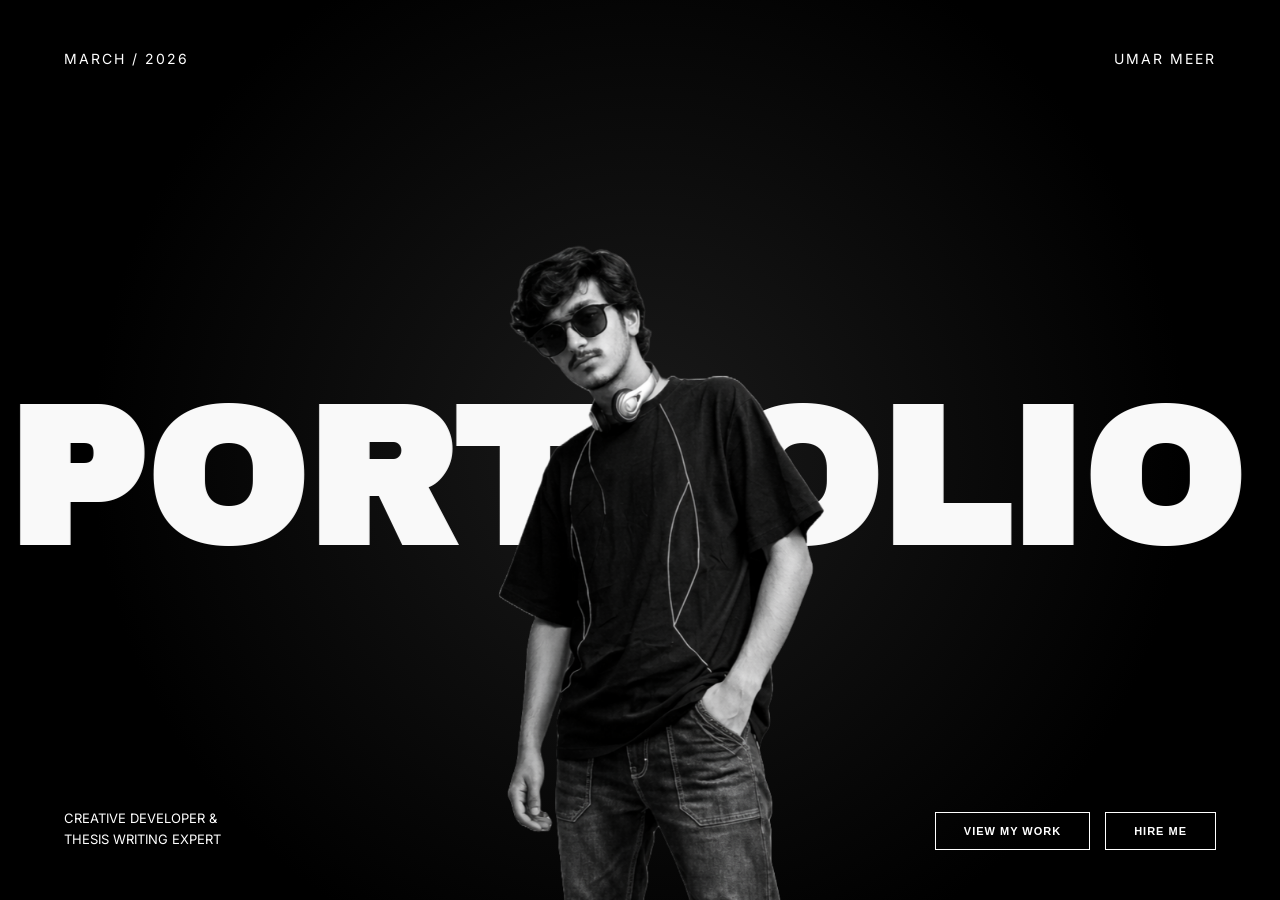
<file: index.html>
<!DOCTYPE html>
<html lang="en">
<head>
    <meta charset="UTF-8">
    <meta name="viewport" content="width=device-width, initial-scale=1.0">
    <title>Umar Meer | Creative Developer</title>
    <link href="https://fonts.googleapis.com/css2?family=Archivo+Black&family=Inter:wght@400;700&display=swap" rel="stylesheet">
    <link rel="stylesheet" href="style.css">
</head>
<body>

    <div class="hero-wrapper">
        <h1 class="big-text">PORTFOLIO</h1>

        <img src="umar-hero.png" alt="Umar Meer" class="main-image" id="hero-img">

        <div class="top-details">
            <p>MARCH / 2026</p>
            <p>UMAR MEER</p>
        </div>

        <div class="bottom-details">
            <p class="desc-left">Creative Developer & <br> Thesis Writing Expert</p>
            <div class="buttons">
               <a href="work.html" style="text-decoration: none;">
    <button id="view-work">VIEW MY WORK</button>
</a>
                <a href="hire.html" style="text-decoration: none;">
    <button id="hire-me">HIRE ME</button>
</a>
            </div>
        </div>
    </div>

    <script src="https://cdnjs.cloudflare.com/ajax/libs/gsap/3.12.2/gsap.min.js"></script>
    <script src="script.js"></script>
</body>
</html>
</file>
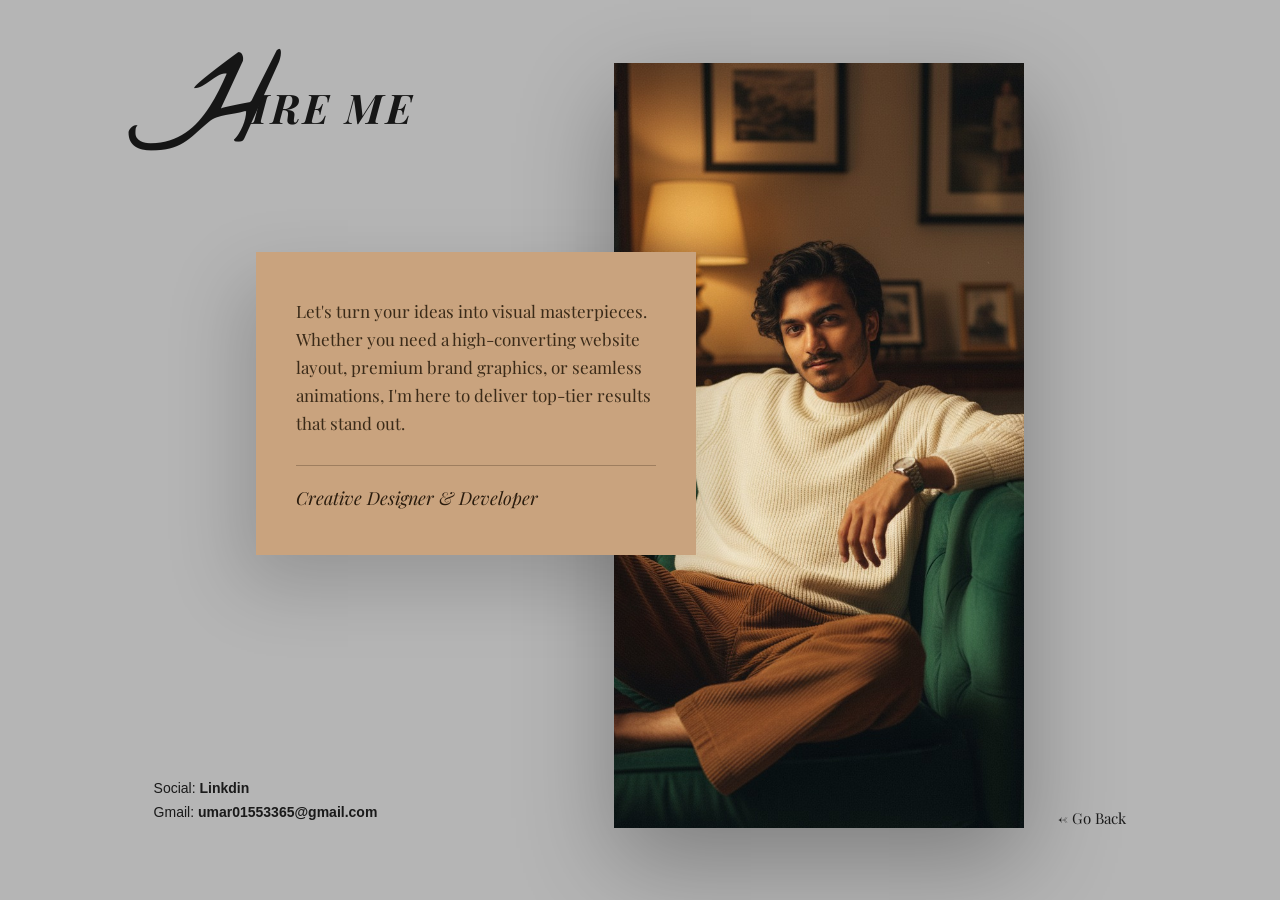
<file: hire.html>
<!DOCTYPE html>
<html lang="en">
<head>
<meta charset="UTF-8">
<meta name="viewport" content="width=device-width, initial-scale=1.0">
<title>Hire Umar Meer</title>
<!-- Google Fonts: Playfair Display for text and La Belle Aurore for that beautiful cursive H -->
<link href="https://fonts.googleapis.com/css2?family=La+Belle+Aurore&family=Playfair+Display:ital,wght@0,400;0,700;1,400;1,600&display=swap" rel="stylesheet">
<link rel="stylesheet" href="style.css">
</head>
<body>

<div class="hire2-page">

  <!-- Main Content Layer (Box and Text) -->
  <div class="hire2-left">
    <h1 class="hire2-heading"><span class="big-h">H</span><span class="rest">IRE ME</span></h1>

    <div class="hire2-box">
      <p class="hire2-desc">Let's turn your ideas into visual masterpieces. Whether you need a high-converting website layout, premium brand graphics, or seamless animations, I'm here to deliver top-tier results that stand out.</p>
      <div class="hire2-rule"></div>
      <p class="hire2-tagline">Creative Designer &amp; Developer</p>
    </div>

    <div class="hire2-socials">
      <p>Social: <a href="https://www.linkedin.com/in/umar-meer/" target="_blank" class="hire2-link">Linkdin</a></p>
      <p>Gmail: <a href="mailto:umar01553365@gmail.com" class="hire2-link">umar01553365@gmail.com</a></p>
    </div>

    <!-- Arrow added here -->
    <a href="index.html" class="hire2-back">&larr; Go Back</a>
  </div>

  <!-- Picture Layer (Strictly behind the brown box edge) -->
  <div class="hire2-image-wrap">
    <img src="hireme.jpg" alt="Umar Meer" class="hire2-image">
  </div>

</div>

</body>
</html>
</file>
<file: style.css>
* { margin: 0; padding: 0; box-sizing: border-box; }

body {
    background-color: #000;
    color: #fff;
    /* Aristide jaisa premium font */
    font-family: 'Archivo Black', sans-serif; 
    overflow: hidden;
    height: 100vh;
}

.hero-wrapper {
    position: relative;
    width: 100%;
    height: 100vh;
    display: flex;
    justify-content: center;
    align-items: flex-end; /* Center ki jagah flex-end kar dia taake image niche lag jaye */
    background: radial-gradient(circle at center, #1a1a1a 0%, #000 70%);
    perspective: 1000px;
}

.big-text {
       font-size: 15vw; /* Size thoda aur bara */
    color: #fff; /* Rang bilkul White */
    position: absolute;
    bottom: 35%; /* Text ko thoda upar karne ke liye */
    z-index: 1;
}

.main-image {
    height: 85vh; /* Image ka size thoda adjust kia */
    display: block;
    margin-bottom: 0; /* Bilkul niche jorne ke liye */
    position: relative;
    z-index: 2;
}


/* 3. Top Details (White & Clean) */
.top-details {
    position: absolute;
    top: 50px;
    width: 90%;
    display: flex;
    justify-content: space-between;
    font-size: 14px;
    z-index: 3;
    font-family: 'Inter', sans-serif;
    letter-spacing: 2px;
}

/* 4. Bottom Details */
.bottom-details {
    position: absolute;
    bottom: 50px;
    width: 90%;
    display: flex;
    justify-content: space-between;
    align-items: flex-end;
    z-index: 3;
}

.desc-left { 
    font-size: 13px; 
    line-height: 1.6; 
    color: #fff; /* Text white kar dia */
    text-transform: uppercase; 
    font-family: 'Inter', sans-serif;
    max-width: 300px;
}

/* 5. Buttons (Aristide Style) */
.buttons { display: flex; gap: 15px; }

button {
    background: transparent;
    border: 1px solid #fff; /* Safaid border */
    color: #fff;
    padding: 12px 28px;
    cursor: pointer;
    font-size: 11px;
    font-weight: 700;
    letter-spacing: 1px;
    transition: all 0.4s ease;
    text-transform: uppercase;
}

button:hover { 
    background: #fff; 
    color: #000; 
    transform: scale(1.05); /* Thora bara hoga hover par */
}
/* Picture par halka sa glow aur lift */
.main-image {
    transition: transform 0.6s cubic-bezier(0.23, 1, 0.32, 1);
}

.main-image:hover {
    transform: scale(1.02) translateY(-10px);
    filter: drop-shadow(0 30px 60px rgba(255,255,255,0.1));
}

/* Buttons ka smooth "Fill" effect */
button {
    position: relative;
    overflow: hidden;
    z-index: 1;
}

button::before {
    content: '';
    position: absolute;
    top: 0; left: 0; width: 0%; height: 100%;
    background: #fff;
    transition: 0.4s ease;
    z-index: -1;
}

button:hover::before {
    width: 100%;
}
* { margin: 0; padding: 0; box-sizing: border-box; }

* { margin: 0; padding: 0; box-sizing: border-box; }


















/* ============================================================
   ══ SCREENSHOT 2 PERFECT MATCH LAYOUT CONTROLS ══
   ============================================================ */
:root {
  /* ══ IMAGE POSITION & OVERLAP (Screenshot 2 jisa seamless overlap) ══ */
  --image-width: 410px;          
  --image-height: 85vh;          
  --image-position-top: 7vh;     
  --image-position-left: 48vw;   /* Left par shift kiya taake box ke peeche overlap kare */

  /* ══ LEFT ELEMENTS POSITIONING ══ */
  --heading-top: 6vh;
  --heading-left: 10vw;
  --heading-big-font-size: 11vw;  /* Bada aur flowy signature loop look */
  --heading-rest-font-size: 3.2vw;

  /* ══ BROWN CONTENT BOX OVERLAP ══ */
  --box-top: 28vh;
  --box-left: 20vw;               /* Right side se image ke upar charhega */
  --box-max-width: 440px;
  --box-padding: 45px 40px;
  --box-bg-color: #c9a37e;

  /* ══ FOOTER ELEMENTS ══ */
  --socials-bottom: 8vh;
  --socials-left: 12vw;
  --socials-font-size: 14px;

  --back-btn-bottom: 8vh;
  --back-btn-right: 12vw;         /* Corner me arrow ke sath alignment */
  --back-btn-font-size: 15px;
}

/* ══ GLOBAL RESET ══ */
* { margin: 0; padding: 0; box-sizing: border-box; }

.hire2-page {
  width: 100vw;
  height: 100vh;
  background: #b5b5b5; /* Rich silver/grey tint from screenshot 2 */
  overflow: hidden;
  position: relative;
  font-family: 'Inter', sans-serif;
}

/* LEFT SIDE LAYER */
.hire2-left {
  position: absolute;
  inset: 0;
  width: 100%;
  height: 100%;
  z-index: 10; /* Ensures box stays ON TOP of the image */
  pointer-events: none;
}
.hire2-left * { pointer-events: all; }

/* ══ FONT STYLE ADJUSTMENT FOR "HIRE ME" ══ */
.hire2-heading {
  position: absolute;
  top: var(--heading-top);
  left: var(--heading-left);
  color: #161616;
  line-height: 0.7;
  white-space: nowrap;
}
.hire2-heading .big-h {
  font-family: 'La Belle Aurore', cursive; /* Exact loop and wave cursive font style */
  font-size: var(--heading-big-font-size);
  font-weight: 400;
  display: inline-block;
  transform: translateY(2vh); /* Adjusting loop depth */
}
.hire2-heading .rest {
  font-family: 'Playfair Display', serif;
  font-style: italic;
  font-weight: 700;
  font-size: var(--heading-rest-font-size);
  letter-spacing: 3px;
  margin-left: -15px;
}

/* BROWN BOX OVERLAPPING STRATEGY */
.hire2-box {
  position: absolute;
  top: var(--box-top);
  left: var(--box-left);
  background: var(--box-bg-color);
  padding: var(--box-padding);
  width: 100%;
  max-width: var(--box-max-width);
  box-shadow: -15px 30px 70px rgba(0,0,0,0.18); /* Left shadow gradient */
  transition: box-shadow .4s ease, transform .4s ease;
}
.hire2-box:hover {
  box-shadow: -20px 40px 90px rgba(0,0,0,.4);
  transform: translateY(-4px);
}
.hire2-desc {
  font-family: 'Playfair Display', serif; /* Matching screenshot typography */
  font-size: 17px;
  line-height: 1.65;
  color: #3a2a18;
  margin-bottom: 28px;
}
.hire2-rule {
  width: 100%;
  height: 1px;
  background: rgba(58,42,24,.3);
  margin-bottom: 20px;
}
.hire2-tagline {
  font-family: 'Playfair Display', serif;
  font-style: italic;
  font-size: 18px;
  color: #2a1c0e;
}

/* SOCIALS */
.hire2-socials {
  position: absolute;
  bottom: var(--socials-bottom);
  left: var(--socials-left);
  font-size: var(--socials-font-size);
  color: #1a1a1a;
}
.hire2-socials p { margin-bottom: 8px; }

.hire2-link {
  position: relative;
  color: #1a1a1a;
  text-decoration: none;
  font-weight: 600;
  display: inline-block;
}
.hire2-link::after {
  content: '';
  position: absolute;
  left: 0; bottom: -3px;
  width: 0%; height: 1.5px;
  background: #1a1a1a;
  transition: width .4s cubic-bezier(.23,1,.32,1);
}
.hire2-link:hover::after { width: 100%; }

/* GO BACK WITH ARROW POSITION */
.hire2-back {
  position: absolute;
  bottom: var(--back-btn-bottom);
  right: var(--back-btn-right);
  font-family: 'Playfair Display', serif;
  font-size: var(--back-btn-font-size);
  color: #1a1a1a;
  text-decoration: none;
  display: flex;
  align-items: center;
  gap: 8px;
  transition: transform .3s ease;
}
.hire2-back:hover { transform: translateX(-5px); }

/* IMAGE LAYER UNDER THE BOX EFFECT */
.hire2-image-wrap {
  position: absolute;
  top: var(--image-position-top);
  left: var(--image-position-left);
  width: var(--image-width);
  height: var(--image-height);
  overflow: hidden;
  z-index: 1; /* Box ke exact peeche hidden side layers */
  box-shadow: 0 35px 90px rgba(0, 0, 0, 0.3);
}
.hire2-image {
  width: 100%;
  height: 100%;
  object-fit: cover;
  display: block;
  transition: transform .6s cubic-bezier(.23,1,.32,1);
}
.hire2-image:hover {
  transform: scale(1.03);
}

/* ══ MOBILE RESPONSIVE VIEW ══ */
@media (max-width: 768px) {
  .hire2-page { display: flex; flex-direction: column; height: auto; min-height: 100vh; overflow-y: auto; }
  .hire2-left { position: static; width: 100%; padding: 40px 24px; display: flex; flex-direction: column; height: auto; }
  .hire2-image-wrap { position: relative; width: 90%; height: 50vh; margin: 20px auto; top: 0; left: 0; }
  .hire2-heading { position: static; white-space: normal; text-align: center; margin-bottom: 4vh; }
  .hire2-heading .big-h { font-size: 80px; transform: none; }
  .hire2-heading .rest { font-size: 28px; margin-left: 0; }
  .hire2-box { position: static; max-width: 100%; margin-bottom: 40px; }
  .hire2-socials { position: static; margin-top: 20px; text-align: center; }
  .hire2-back { position: static; display: block; text-align: center; margin-top: 30px; margin-bottom: 20px; }
}










* { margin: 0; padding: 0; box-sizing: border-box; }

body {
  background-color: #000000;
  color: #fff;
  font-family: 'Archivo Black', sans-serif;
  overflow: hidden;
  height: 100vh;
}

/* ══ INDEX PAGE ══ */
.hero-wrapper {
  position: relative; width: 100%; height: 100vh;
  display: flex; justify-content: center; align-items: flex-end;
  background: radial-gradient(circle at center, #1a1a1a 0%, #000 70%);
}
.big-text { font-size: 15vw; color: #fff; position: absolute; bottom: 35%; z-index: 1; }
.main-image {
  height: 85vh; display: block; margin-bottom: 0;
  position: relative; z-index: 2;
  transition: transform 0.6s cubic-bezier(0.23,1,0.32,1);
}
.main-image:hover { transform: scale(1.02) translateY(-10px); filter: drop-shadow(0 30px 60px rgba(255,255,255,0.1)); }
.top-details { position: absolute; top: 50px; width: 90%; display: flex; justify-content: space-between; font-size: 14px; z-index: 3; font-family: 'Inter', sans-serif; letter-spacing: 2px; }
.bottom-details { position: absolute; bottom: 50px; width: 90%; display: flex; justify-content: space-between; align-items: flex-end; z-index: 3; }
.desc-left { font-size: 13px; line-height: 1.6; color: #fff; text-transform: uppercase; font-family: 'Inter', sans-serif; max-width: 300px; }
.buttons { display: flex; gap: 15px; }
button {
  background: transparent; border: 1px solid #fff; color: #fff;
  padding: 12px 28px; cursor: pointer; font-size: 11px; font-weight: 700;
  letter-spacing: 1px; transition: all 0.4s ease; text-transform: uppercase;
  position: relative; overflow: hidden; z-index: 1;
}
button::before { content: ''; position: absolute; top: 0; left: 0; width: 0%; height: 100%; background: #fff; transition: 0.4s ease; z-index: -1; }
button:hover::before { width: 100%; }
button:hover { color: #000; transform: scale(1.05); }

/* ══ HIRE PAGE ══ */
.hire-container { height: 100vh; display: flex; flex-direction: column; justify-content: center; align-items: center; text-align: center; background-color: #000; color: #fff; padding: 20px; }
.hire-title { font-family: 'Archivo Black', sans-serif; font-size: 8vw; line-height: 1; margin-bottom: 50px; }
.contact-info { display: flex; gap: 50px; margin-bottom: 40px; }
.info-item span { font-size: 12px; color: #888; letter-spacing: 2px; }
.info-item p { font-size: 20px; font-weight: bold; margin-top: 10px; }
.social-links-container { margin-top: 30px; display: flex; flex-direction: column; align-items: center; gap: 15px; }
.social-links-container span { font-size: 12px; color: #888; letter-spacing: 2px; }
.social-links { display: flex; gap: 20px; margin-top: 10px; }
.social-btn { display: inline-block; color: #fff !important; text-decoration: none; border: 1px solid rgba(255,255,255,0.3); padding: 10px 25px; font-size: 11px; letter-spacing: 1px; transition: all 0.3s ease; }
.social-btn:hover { background: #fff; color: #000 !important; border-color: #fff; }
.back-btn { margin-top: 50px; color: #888; text-decoration: none; font-size: 14px; }
.email-link { color: white; text-decoration: none; transition: opacity 0.3s; }
.email-link:hover { opacity: 0.7; }

/* ══ WORK PAGE ══ */
.w-page { width: 100vw; height: 100vh; background: #060606; overflow: hidden; display: flex; flex-direction: column; align-items: center; justify-content: center; }

.w-nav { position: fixed; top: 0; left: 0; right: 0; display: flex; justify-content: space-between; align-items: center; padding: 22px 44px; z-index: 50; pointer-events: none; }
.w-nav * { pointer-events: all; }
.w-nav-back { font-family: 'Inter', sans-serif; font-size: 11px; letter-spacing: 2px; color: rgba(255,255,255,0.45); text-decoration: none; transition: color .3s; }
.w-nav-back:hover { color: #fff; }
.w-nav-title { font-family: 'Inter', sans-serif; font-size: 10px; letter-spacing: 5px; color: rgba(255,255,255,0.2); }
.w-nav-count { font-family: 'Inter', sans-serif; font-size: 11px; letter-spacing: 2px; color: rgba(255,255,255,0.35); }

.w-container { width: 100vw; height: 100vh; display: flex; align-items: center; overflow: hidden; cursor: grab; position: relative; }
.w-container.dragging { cursor: grabbing; }

.w-track {
  display: flex; align-items: center;
  height: 36vh; /* Change 1: half height */
  padding: 0 8vw; gap: 5px;
  transition: transform .7s cubic-bezier(.19,1,.22,1);
  will-change: transform; flex-shrink: 0;
}

/* Change 2: double width, Change 3: rounded corners */
.w-strip {
  width: 120px;
  flex-shrink: 0; position: relative; overflow: hidden;
  cursor: pointer;
  border-radius: 12px; /* Change 3 */
  transition: width .8s cubic-bezier(.19,1,.22,1), transform .4s ease, box-shadow .4s ease;
  background: #111;
}
.w-strip img {
  position: absolute; top: 0; left: 0;
  width: 100%; height: 100%; object-fit: cover;
  filter: grayscale(100%) brightness(.4);
  transition: filter .5s ease, transform .5s ease;
  transform: scale(1.06); pointer-events: none;
}
.w-strip-num {
  position: absolute; bottom: 10px; left: 0; right: 0; text-align: center;
  font-family: 'Inter', sans-serif; font-size: 9px; letter-spacing: 1px;
  color: rgba(255,255,255,.3); z-index: 2; transition: opacity .3s;
}

/* Change 4: hover = lift + glow only, no expand */
.w-strip:hover {
  transform: translateY(-8px);
  box-shadow: 0 14px 40px rgba(255,255,255,.14), 0 0 0 1px rgba(255,255,255,.08);
}
.w-strip:hover img { filter: grayscale(40%) brightness(.65); transform: scale(1.02); }

/* active = small width increase + stronger glow */
.w-strip.active {
  width: 160px;
  transform: translateY(-10px);
  box-shadow: 0 18px 50px rgba(255,255,255,.2), 0 0 0 1px rgba(255,255,255,.15);
}
.w-strip.active img { filter: grayscale(0%) brightness(.85); transform: scale(1); }
.w-strip.active .w-strip-num { opacity: 0; }

.w-track.has-active .w-strip:not(.active) img { filter: grayscale(100%) brightness(.18); }
.w-track.has-active .w-strip:not(.active) { box-shadow: none; transform: translateY(0); }

.w-footer { position: fixed; bottom: 0; left: 0; right: 0; display: flex; justify-content: space-between; padding: 18px 44px; font-family: 'Inter', sans-serif; font-size: 8px; letter-spacing: 2px; color: rgba(255,255,255,.18); pointer-events: none; z-index: 50; }

/* ══ EXPLORE — Aristide Style ══ */
/* Change 5+6: light bg, 3-column layout */
.w-explore {
  position: fixed; inset: 0; z-index: 300;
  opacity: 0; pointer-events: none;
  transition: opacity .5s ease;
  background: #f0ede6;
  display: flex; align-items: stretch;
}
.w-explore.open { opacity: 1; pointer-events: all; }

/* LEFT — big title */
.w-exp-left {
  width: 30%; padding: 50px 44px;
  display: flex; flex-direction: column; justify-content: space-between;
  border-right: 1px solid rgba(0,0,0,.1);
}
.w-exp-meta { display: flex; align-items: center; gap: 16px; margin-bottom: 20px; }
.w-exp-num { font-family: 'Inter', sans-serif; font-size: 11px; letter-spacing: 3px; color: rgba(0,0,0,.3); }
.w-exp-cat { font-family: 'Inter', sans-serif; font-size: 10px; letter-spacing: 3px; color: rgba(0,0,0,.4); }
.w-exp-title {
  font-family: 'Archivo Black', sans-serif;
  font-size: clamp(32px, 4vw, 68px);
  line-height: .95; letter-spacing: 2px; color: #0a0a0a;
  flex: 1; display: flex; align-items: flex-end; padding-bottom: 30px;
}
.w-exp-details { border-top: 1px solid rgba(0,0,0,.12); padding-top: 22px; }
.w-exp-detail-row { display: flex; justify-content: space-between; margin-bottom: 12px; }
.w-exp-label { font-family: 'Inter', sans-serif; font-size: 9px; letter-spacing: 2px; color: rgba(0,0,0,.35); }
.w-exp-val { font-family: 'Inter', sans-serif; font-size: 10px; letter-spacing: 1px; color: rgba(0,0,0,.7); font-weight: 700; }

/* CENTER — main image */
.w-exp-center {
  flex: 1; position: relative;
  display: flex; align-items: center; justify-content: center;
  padding: 60px 40px 50px;
  background: #f0ede6;
}
.w-exp-close {
  position: absolute; top: 28px; left: 50%; transform: translateX(-50%);
  background: transparent; border: none; padding: 0;
  font-family: 'Inter', sans-serif; font-size: 13px;
  letter-spacing: 2px; color: rgba(0,0,0,.4);
  cursor: pointer; text-align: center; line-height: 1.5;
  transition: color .3s; z-index: 10;
}
.w-exp-close::before { display: none; }
.w-exp-close:hover { color: #000; transform: translateX(-50%) scale(1.05); }
.w-exp-close span { display: block; font-size: 8px; letter-spacing: 3px; }

.w-exp-slide-wrap {
  width: 100%; max-width: 620px; height: 62vh;
  display: flex; align-items: center; justify-content: center;
  overflow: hidden; border-radius: 3px;
  box-shadow: 0 20px 60px rgba(0,0,0,.12);
}
.w-exp-slide-img { width: 100%; height: 100%; object-fit: contain; transition: opacity .3s ease; }
.w-exp-slide-img.fade { opacity: 0; }

.w-exp-prev, .w-exp-next {
  position: absolute; top: 50%; transform: translateY(-50%);
  background: transparent; border: none; padding: 10px;
  font-size: 36px; color: rgba(0,0,0,.25); cursor: pointer;
  transition: color .3s; z-index: 10;
}
.w-exp-prev::before, .w-exp-next::before { display: none; }
.w-exp-prev { left: 14px; }
.w-exp-next { right: 14px; }
.w-exp-prev:hover, .w-exp-next:hover { color: #000; }

.w-exp-counter {
  position: absolute; bottom: 22px; left: 50%; transform: translateX(-50%);
  font-family: 'Inter', sans-serif; font-size: 10px;
  letter-spacing: 3px; color: rgba(0,0,0,.35);
}

/* RIGHT — thumbnails stacked */
.w-exp-right {
  width: 130px; overflow-y: auto; overflow-x: hidden;
  display: flex; flex-direction: column; gap: 6px;
  padding: 50px 10px; border-left: 1px solid rgba(0,0,0,.1);
  scrollbar-width: none;
}
.w-exp-right::-webkit-scrollbar { display: none; }
.w-exp-right img {
  width: 100%; aspect-ratio: 4/3; object-fit: cover;
  border-radius: 3px; cursor: pointer; flex-shrink: 0;
  filter: brightness(.7) saturate(.5);
  border: 2px solid transparent; transition: all .3s ease;
}
.w-exp-right img:hover { filter: brightness(1) saturate(1); }
.w-exp-right img.active-thumb { border-color: #0a0a0a; filter: brightness(1) saturate(1); }
</file>
